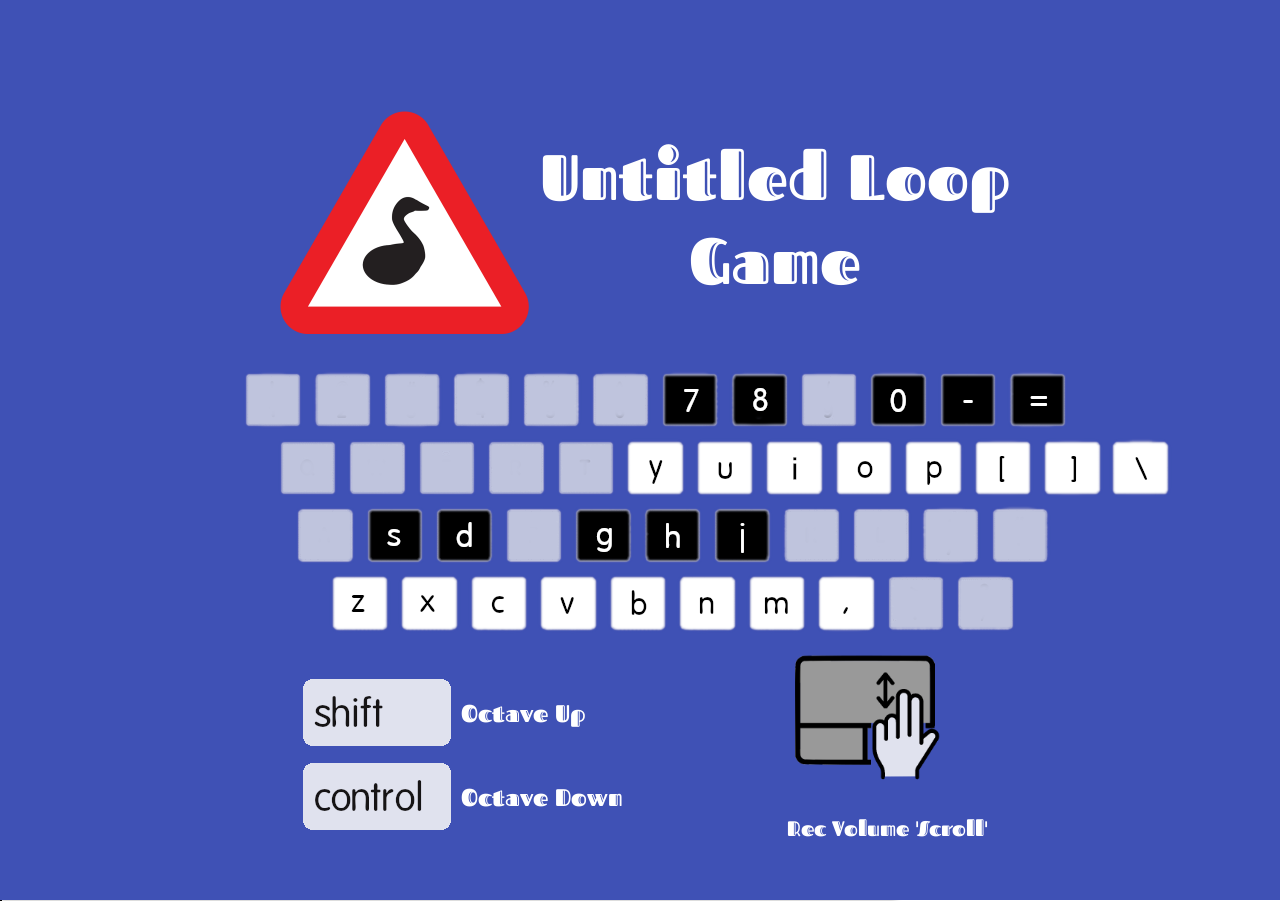
<file: index.html>
<!DOCTYPE html>
<html lang="en">
  <head>
    <meta charset="UTF-8" />
    <meta http-equiv="content-type" content="text/html; charset=utf-8" />
    <link
      href="https://fonts.googleapis.com/css?family=Bungee+Shade|Fascinate+Inline&display=swap"
      rel="stylesheet"
    />
    <!-- polyfill -->
    <script src="./MIDI.js/inc/shim/Base64.js" type="text/javascript"></script>
    <script
      src="./MIDI.js/inc/shim/Base64binary.js"
      type="text/javascript"
    ></script>
    <script
      src="./MIDI.js/inc/shim/WebAudioAPI.js"
      type="text/javascript"
    ></script>
    <!-- midi.js package -->
    <script
      src="./MIDI.js/js/midi/audioDetect.js"
      type="text/javascript"
    ></script>
    <script src="./MIDI.js/js/midi/gm.js" type="text/javascript"></script>
    <script src="./MIDI.js/js/midi/loader.js" type="text/javascript"></script>
    <script
      src="./MIDI.js/js/midi/plugin.audiotag.js"
      type="text/javascript"
    ></script>
    <script
      src="./MIDI.js/js/midi/plugin.webaudio.js"
      type="text/javascript"
    ></script>
    <script
      src="./MIDI.js/js/midi/plugin.webmidi.js"
      type="text/javascript"
    ></script>
    <!-- utils -->
    <script
      src="./MIDI.js/js/util/dom_request_xhr.js"
      type="text/javascript"
    ></script>
    <script
      src="./MIDI.js/js/util/dom_request_script.js"
      type="text/javascript"
    ></script>
    <title>Untitled Loop Game</title>
    <link rel="stylesheet" href="frontend/css/index.css" />
    <link rel="stylesheet" href="frontend/css/wrapper.css" />
    <link rel="stylesheet" href="frontend/css/looper.css" />
    <link rel="stylesheet" href="frontend/css/sidebar.css" />
    <link rel="stylesheet" href="frontend/css/controls.css" />
    <link rel="stylesheet" href="frontend/css/instruments.css" />
    <link rel="stylesheet" href="frontend/css/modal.css" />

    <!-- Load midi player -->
    <script src="./frontend/js/loadMIDIPlayer.js" defer></script>

    <!-- loops brother -->
    <script src="./frontend/js/loop.js" defer></script>

    <!-- handles recordings -->
    <script src="./frontend/js/recording.js" defer></script>

    <!-- create-form controls -->
    <script src="./frontend/js/sidebar.js" defer></script>

    <!-- form controls -->
    <script src="./frontend/js/controls.js" defer></script>

    <!-- Load scripts to render notes -->
    <script src="./frontend/js/notes.js" defer></script>

    <!-- Load script to create looper -->
    <script src="./frontend/js/looper.js" defer></script>

    <!-- Load script to Manage Instruments -->
    <script src="./frontend/js/instruments.js" defer></script>

    <!-- render stuff to page-->
    <script src="./frontend/js/index.js" defer></script>
  </head>
  <body>
    <div id="main">
      <div id="i-wrapper">
        <ul id="instruments">
          <li data-channel="0" id="piano">Piano</li>
          <li data-channel="1" id="acoustic-guitar">A. Guitar</li>
          <li data-channel="2" id="acoustic-bass">A. Bass</li>
          <li data-channel="3" id="electric-bass">E. Bass</li>

          <li data-channel="4" id="electric-piano">E Piano</li>
          <li data-channel="5" id="violin">Violin</li>
          <li data-channel="6" id="tuba">Tuba</li>
          <li data-channel="7" id="clarinet">Clarinet</li>

          <li data-channel="8" id="perc-organ">Perc. Organ</li>
          <li data-channel="9" id="harp">Harp</li>
          <li data-channel="10" id="ocarina">Ocarina</li>
          <li data-channel="11" id="music-box">Music Box</li>

          <li data-channel="12" id="square">Square Lead</li>
          <li data-channel="13" id="saw">Saw Lead</li>
          <li data-channel="14" id="synth-bass">Synth Bass</li>
          <li data-channel="15" id="drums">Drums</li>
        </ul>
      </div>
      <div id="looper">
        <div id="cursor"></div>
      </div>
    </div>

    <div id="controls-modal" class="modal">
      <div class="modal-content">
        <div id="loop-logo">
          <div id="modal-logo-container">
            <img
              id="modal-logo"
              src="frontend/honk/loopgame.png"
              alt="Untitled Loop Game"
            />
          </div>
          <h1 style="color: white">Untitled Loop <br />Game</h1>
        </div>
        <div id="keyboard-layout">
          <img
            id="layout"
            src="frontend/images/keyboardlayout.png"
            alt="Keyboard Layout"
          />
        </div>
        <div id="additional-controls">
          <div id="show-octave-controls">
            <div>
              <img src="frontend/images/shift.png" alt="Shift" /><span
                >Octave Up</span
              >
            </div>
            <div>
              <img src="frontend/images/control.png" alt="Control" /><span
                >Octave Down</span
              >
            </div>
          </div>
          <div id="show-volume-controls">
            <img src="frontend/images/swipe.png" alt="Swipe" />
            <p>Rec Volume 'Scroll'</p>
          </div>
        </div>
      </div>
    </div>
    <div id="side">
      <div id="sidebar">
        <div id="title">
          <img src="frontend/honk/loopgame.png" alt="Untitled Loop Game" />

          <h1>
            Untitled Loop Game
          </h1>
        </div>

        <form id="create-form" class="tooltip">
          <input type="text" name="name" placeholder="New Beat" />
          <span class="tooltiptextform">Enter Text</span>
          <button>+</button>
        </form>
        <ul id="loops"></ul>
      </div>

      <div id="controls">
        <div id="octave-controls">
          <span>Octave <span id="octave">0</span></span>

          <div id="octave-buttons">
            <button id="octave-down" class="tooltip" class="octave-btn">
              -
              <span class="tooltiptextabove">Octave Down 'Ctrl'</span>
            </button>

            <button id="octave-up" class="tooltip" class="octave-btn">
              +
              <span class="tooltiptextabove">Octave Up 'Shift'</span>
            </button>
          </div>
        </div>
        <div id="analog-controls">
          <div id="volume-div" class="tooltip">
            <span
              >Rec Level
              <span id="volume">50</span>
            </span>
            <div id="volslide" class="slidecontainer">
              <input
                type="range"
                min="0"
                max="512"
                value="256"
                class="slider"
                id="volume-slider"
              />
            </div>
          </div>
          <div id="velocity-div" class="tooltip">
            <span
              >Velocity
              <span id="velocity">25</span>
            </span>
            <div id="velslide" class="slidecontainer">
              <input
                type="range"
                min="0"
                max="64"
                value="31"
                class="slider"
                id="velocity-slider"
              />
            </div>
          </div>
        </div>
        <div id="digital-buttons">
          <div>
            <button id="record-btn">Record</button>
            <button id="undo-btn">Undo</button>
          </div>
          <button id="metro">Metronome</button>
        </div>
        <form id="update-form">
          <div id="update-entry-div">
            <div class="form-entry">
              <label for="name">NAME</label>
              <input type="text" name="name" />
            </div>
            <div class="form-entry">
              <label for="BPM">BPM</label>
              <input type="number" name="BPM" />
            </div>
            <div class="form-entry">
              <label for="bars">BARS</label>
              <input type="number" name="bars" />
            </div>
          </div>
          <button>+</button>
        </form>
      </div>
    </div>
  </body>
  <script src="frontend/js/intro.js"></script>
</html>
</file>
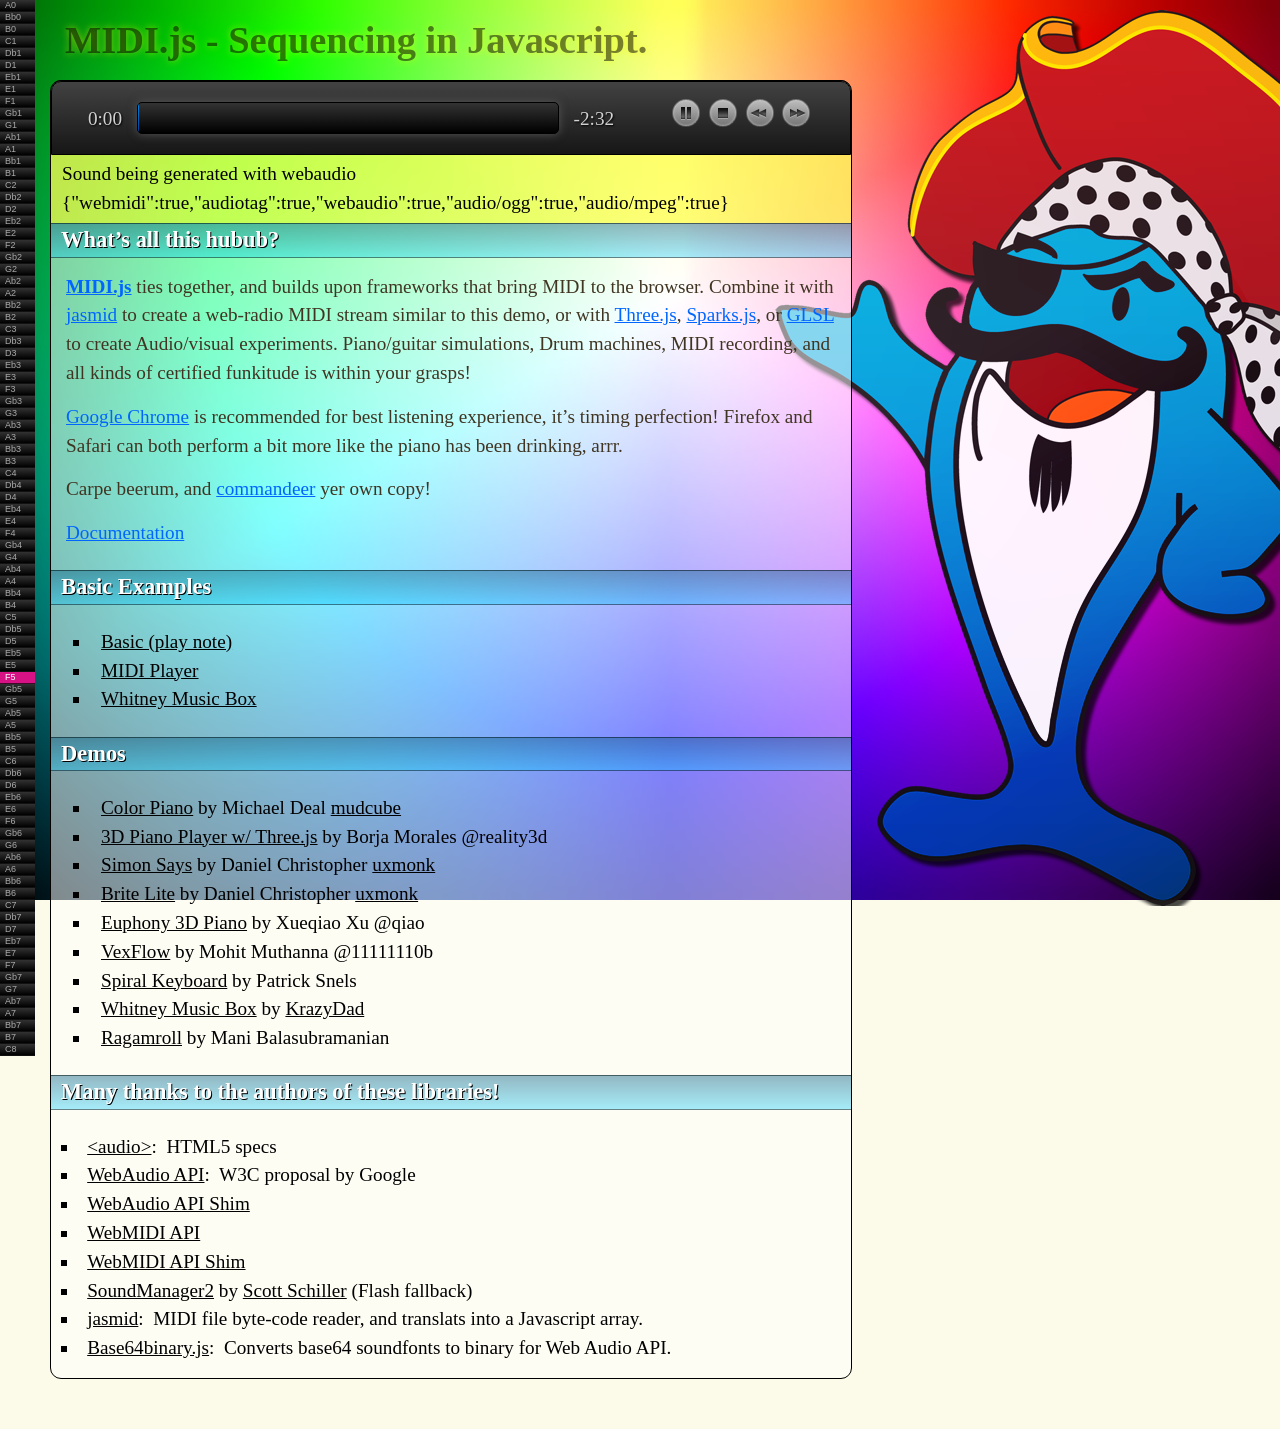
<file: MIDI.js/examples/MIDIPlayer.html>
<!DOCTYPE html>
<html xmlns="http://www.w3.org/1999/xhtml">
<head>
	<meta http-equiv="content-type" content="text/html; charset=utf-8" />
	<title>MIDI.js - Sequencing in Javascript.</title>
	<!-- midi.js css -->
	<link href="./css/MIDIPlayer.css" rel="stylesheet" type="text/css" />
	<!-- shim -->
	<script src="../inc/shim/Base64.js" type="text/javascript"></script>
	<script src="../inc/shim/Base64binary.js" type="text/javascript"></script>
	<script src="../inc/shim/WebAudioAPI.js" type="text/javascript"></script>
	<script src="../inc/shim/WebMIDIAPI.js" type="text/javascript"></script>
	<!-- jasmid package -->
	<script src="../inc/jasmid/stream.js"></script>
	<script src="../inc/jasmid/midifile.js"></script>
	<script src="../inc/jasmid/replayer.js"></script>
	<!-- midi.js package -->
	<script src="../js/midi/audioDetect.js" type="text/javascript"></script>
	<script src="../js/midi/gm.js" type="text/javascript"></script>
	<script src="../js/midi/loader.js" type="text/javascript"></script>
	<script src="../js/midi/plugin.audiotag.js" type="text/javascript"></script>
	<script src="../js/midi/plugin.webaudio.js" type="text/javascript"></script>
	<script src="../js/midi/plugin.webmidi.js" type="text/javascript"></script>
	<script src="../js/midi/player.js" type="text/javascript"></script>
	<script src="../js/midi/synesthesia.js" type="text/javascript"></script>
	<!-- utils -->
	<script src="../js/util/dom_request_xhr.js" type="text/javascript"></script>
	<script src="../js/util/dom_request_script.js" type="text/javascript"></script>
	<!-- includes -->
	<script src="./inc/timer.js" type="text/javascript"></script>
	<script src="./inc/colorspace.js" type="text/javascript"></script>
	<script src="./inc/event.js" type="text/javascript"></script>
</head>
<body>
	<img src="./images/shiverMeTimbers.gif" style="position: fixed; top: 30px; left: 1300px; z-index: 4">
	<img src="./images/tuna.png" onmousedown="event.preventDefault()" width="625" style="opacity: 0.95; position: fixed; top: 0; left: 765px; z-index: 2; padding: 10px; float: left; margin-right: 20px; ">
	<h1>MIDI.js - Sequencing in Javascript.</h1>
	<div style="position: fixed; top: 0; left: 0; z-index: 4; overflow: hidden;" id="colors"></div>
	<div style="text-align: center; position: absolute; top: -70px; left: -40px; opacity: 0.9" id="colors"></div>
	<div style="margin-bottom: 50px; border: 1px solid #000; background: rgba(255,255,255,0.5); border-radius: 11px; float: left; width: 800px; padding-bottom: 15px; position: relative; z-index: 2;">
		<div class="player" style="height: 42px; box-shadow: 0 -1px #000; margin-bottom: 0; border-bottom-right-radius: 0; border-bottom-left-radius: 0;">
			<div style="margin: 0 auto; width: 160px; float: right;">
				<input type="image" src="./images/pause.png" align="absmiddle" value="pause" onclick="pausePlayStop()" id="pausePlayStop">
				<input type="image" src="./images/stop.png" align="absmiddle" value="stop" onclick="pausePlayStop(true)">
				<input type="image" src="./images/backward.png" align="absmiddle" value="stop" onclick="player.getNextSong(-1);">
				<input type="image" src="./images/forward.png" align="absmiddle" value="stop" onclick="player.getNextSong(+1);">
			</div>
			<div class="time-controls" style="float: left; margin: 0; position: relative; top: 5px;">
				<span id="time1" class="time">0:00</span>
				<span id="capsule">
					<span id="cursor"></span>
				</span>
				<span id="time2" class="time" style="text-align: left;">-0:00</span>
			</div>
		</div>
		<div id="title" style="background: rgba(255,255,0,0.5); position: relative;color: #000; z-index: -1;padding: 5px 11px 5px;">Loading API...</div>
		<h3 style="margin: 0">What&rsquo;s all this hubub?</h3>
		<p><b><a href="https://github.com/mudcube/MIDI.js">MIDI.js</a></b> ties together, and builds upon frameworks that bring MIDI to the browser. Combine it with <a href="https://github.com/gasman/jasmid">jasmid</a> to create a web-radio MIDI stream similar to this demo, or with <a href="https://github.com/mrdoob/three.js/">Three.js</a>, <a href="https://github.com/zz85/sparks.js/">Sparks.js</a>, or <a href="http://glslsandbox.com">GLSL</a> to create Audio/visual experiments. Piano/guitar
			simulations, Drum machines, MIDI recording, and all kinds of certified funkitude is within your grasps!
			<p><a href="https://www.google.com/chrome">Google Chrome</a> is recommended for best listening experience, it&rsquo;s timing perfection! Firefox and Safari can both perform a bit more like the piano has been drinking, arrr.</p>
			<p>Carpe beerum, and <a href="https://github.com/mudcube/MIDI.js">commandeer</a> yer own copy!</p>
			<p><a href="../README.md" target="_blank">Documentation</a>
			<h3>Basic Examples</h3>
			<ol>
				<li><a href="./Basic.html" target="_blank">Basic (play note)</a></li>
				<li><a href="./MIDIPlayer.html" target="_blank">MIDI Player</a></li>
				<li><a href="./WhitneyMusicBox.html" target="_blank">Whitney Music Box</a></li>
			</ol>
			<h3>Demos</h3>
			<ol>
				<li><a href="http://mudcu.be/piano/" target="_blank">Color Piano</a> by Michael Deal <a href="http://mudcu.be/">mudcube</a></li>
				<li><a href="http://www.rgba.org/r3d/3d-piano-player/" target="_blank">3D Piano Player w/ Three.js</a> by Borja Morales @reality3d</li>
				<li><a href="http://labs.uxmonk.com/simon-says/" target="_blank">Simon Says</a> by Daniel Christopher <a href="http://uxmonk.com/">uxmonk</a></li>
				<li><a href="http://labs.uxmonk.com/brite-lite/" target="_blank">Brite Lite</a> by Daniel Christopher <a href="http://uxmonk.com/">uxmonk</a></li>
				<li><a href="http://qiao.github.com/euphony/" target="_blank">Euphony 3D Piano</a> by Xueqiao Xu @qiao</li>
				<li><a href="http://my.vexflow.com/articles/53" target="_blank">VexFlow</a> by Mohit Muthanna @11111110b</li>
				<li><a href="http://spiral.qet.me/" target="_blank">Spiral Keyboard</a> by Patrick Snels</li>
				<li><a href="http://labs.uxmonk.com/simon-says/" target="_blank">Whitney Music Box</a> by <a href="http://www.krazydad.com/">KrazyDad</a></li>
				<li><a href="http://online-compute.rhcloud.com/ragamroll/" target="_blank">Ragamroll</a> by Mani Balasubramanian</li>
			</ol>
			<h3>Many thanks to the authors of these libraries!</h3>
			<li><a href="http://dev.w3.org/html5/spec/Overview.html">&lt;audio&gt;</a>: &nbsp;HTML5 specs</li>
			<li><a href="https://dvcs.w3.org/hg/audio/raw-file/tip/webaudio/specification.html">WebAudio API</a>: &nbsp;W3C proposal by Google</li>
			<li><a href="http://www.w3.org/TR/webmidi/">WebAudio API Shim</a></li>
			<li><a href="http://www.w3.org/TR/webmidi/">WebMIDI API</a></li>
			<li><a href="http://www.w3.org/TR/webmidi/">WebMIDI API Shim</a></li>
			<li><a href="http://www.schillmania.com/projects/soundmanager2/">SoundManager2</a> by <a href="http://schillmania.com">Scott Schiller</a> (Flash fallback)
			</li>
			<li><a href="https://github.com/gasman/jasmid">jasmid</a>: &nbsp;MIDI file byte-code reader, and translats into a Javascript array.</li>
			<li><a href="http://blog.danguer.com/2011/10/24/base64-binary-decoding-in-javascript/">Base64binary.js</a>: &nbsp;Converts base64 soundfonts to binary for Web Audio API.</li>
	</div>

<script type="text/javascript">
	if (typeof (console) === "undefined") var console = {
		log: function() {}
	};
	// Toggle between Pause and Play modes.
	var pausePlayStop = function(stop) {
		var d = document.getElementById("pausePlayStop");
		if (stop) {
			MIDI.Player.stop();
			d.src = "./images/play.png";
		} else if (MIDI.Player.playing) {
			d.src = "./images/play.png";
			MIDI.Player.pause(true);
		} else {
			d.src = "./images/pause.png";
			MIDI.Player.resume();
		}
	};
	eventjs.add(window, "load", function(event) {
		var link = document.createElement("link");
		link.href = "//fonts.googleapis.com/css?family=Oswald";
		link.ref = "stylesheet";
		link.type = "text/css";
		document.body.appendChild(link);
		var link = document.createElement("link");
		link.href = "//fonts.googleapis.com/css?family=Andada";
		link.ref = "stylesheet";
		link.type = "text/css";
		document.body.appendChild(link);
		
		/// load up the piano keys
		var colors = document.getElementById("colors");
		var colorElements = [];
		for (var n = 0; n < 88; n++) {
			var d = document.createElement("div");
			d.innerHTML = MIDI.noteToKey[n + 21];
			colorElements.push(d);
			colors.appendChild(d);
		}
		///
		MIDI.loader = new sketch.ui.Timer;
		MIDI.loadPlugin({
			soundfontUrl: "./soundfont/",
			onprogress: function(state, progress) {
				MIDI.loader.setValue(progress * 100);
			},
			onsuccess: function() {
				/// this is the language we are running in
				var title = document.getElementById("title");
				title.innerHTML = "Sound being generated with " + MIDI.api + " " + JSON.stringify(MIDI.supports);

				/// this sets up the MIDI.Player and gets things going...
				player = MIDI.Player;
				player.timeWarp = 1; // speed the song is played back
				player.loadFile(song[songid++ % song.length], player.start);

				/// control the piano keys colors
				var colorMap = MIDI.Synesthesia.map();
				player.addListener(function(data) {
					var pianoKey = data.note - 21;
					var d = colorElements[pianoKey];
					if (d) {
						if (data.message === 144) {
							var map = colorMap[data.note - 27];
							if (map) d.style.background = map.hex;
							d.style.color = "#fff";
						} else {
							d.style.background = "";
							d.style.color = "";
						}
					}
				});
				///
				ColorSphereBackground();
				MIDIPlayerPercentage(player);
			}
		});
	});

	var MIDIPlayerPercentage = function(player) {
		// update the timestamp
		var time1 = document.getElementById("time1");
		var time2 = document.getElementById("time2");
		var capsule = document.getElementById("capsule");
		var timeCursor = document.getElementById("cursor");
		//
		eventjs.add(capsule, "drag", function(event, self) {
			eventjs.cancel(event);
			player.currentTime = (self.x) / 420 * player.endTime;
			if (player.currentTime < 0) player.currentTime = 0;
			if (player.currentTime > player.endTime) player.currentTime = player.endTime;
			if (self.state === "down") {
				player.pause(true);
			} else if (self.state === "up") {
				player.resume();
			}
		});
		//
		function timeFormatting(n) {
			var minutes = n / 60 >> 0;
			var seconds = String(n - (minutes * 60) >> 0);
			if (seconds.length == 1) seconds = "0" + seconds;
			return minutes + ":" + seconds;
		};
		player.getNextSong = function(n) {
			var id = Math.abs((songid += n) % song.length);
			player.loadFile(song[id], player.start); // load MIDI
		};
		player.setAnimation(function(data, element) {
			var percent = data.now / data.end;
			var now = data.now >> 0; // where we are now
			var end = data.end >> 0; // end of song
			if (now === end) { // go to next song
				var id = ++songid % song.length;
				player.loadFile(song[id], player.start); // load MIDI
			}
			// display the information to the user
			timeCursor.style.width = (percent * 100) + "%";
			time1.innerHTML = timeFormatting(now);
			time2.innerHTML = "-" + timeFormatting(end - now);
		});
	};
	
	var ColorSphereBackground = function() {
		var d = document;
		var canvas = document.createElement("canvas");
		var ctx = canvas.getContext("2d");
		canvas.style.cssText = "position: fixed; left: 0; top: 0; opacity: 1";
		canvas.style.width = window.innerWidth + "px";
		canvas.style.height = window.innerHeight + "px";
		document.body.appendChild(canvas);
		//
		eventjs.add(window, "resize", function() {
			canvas.style.width = window.innerWidth + "px";
			canvas.style.height = window.innerHeight + "px";
			ctx.drawImage(theSphere = sphere(percent), 0, 0)
		});
		eventjs.add(d, "scroll", function(e) {
			var percent = 1 - document.body.scrollTop / document.body.scrollHeight;
			ctx.drawImage(theSphere = sphere(percent), 0, 0);
			onMouseMove();
		});
		var theSphere;
		var px = window.innerWidth / 2;
		var py = window.innerHeight / 2;
		var onMouseMove = function(event) {
			ctx.drawImage(theSphere, 0, 0);
			if (event) {
				var coords = eventjs.proxy.getCoord(event);
				coords.x -= document.body.scrollLeft;
				coords.y -= document.body.scrollTop;
				px = coords.x;
				py = coords.y;
			} else { // 
				var coords = {
					x: px,
					y: py
				};
			}
			//
			var x = (coords.x / window.innerWidth) * 255 - 127; // grab mouse pixel coords, center at midpoint
			var y = (coords.y / window.innerHeight) * 255 - 127;
			var imageData = ctx.getImageData(0, 0, canvas.width, canvas.height); // get image data
			var data = imageData.data;
			for (var n = 0, length = data.length; n < length; n += 4) {
				data[n] = data[n] + x - y; // red (control left)
				data[n + 1] = data[n + 1] - x - y; // green (control right)
				data[n + 2] = data[n + 2] + y + y; // blue (control down)
			}
			ctx.putImageData(imageData, 0, 0);
		};
		eventjs.add(d, "mousemove", onMouseMove);
		///
		function sphere(top) { // create Sphere image, and apply to <canvas>
			var canvas1 = document.createElement("canvas");
			var ctx = canvas1.getContext("2d");
			var w = 75;
			var left = -20;
			var top = top * -50;
			canvas.width = canvas1.width = w * window.innerWidth / window.innerHeight;
			canvas.height = canvas1.height = w;
			ctx.fillRect(0, 0, window.innerWidth, window.innerHeight);
			n = 360;
			while (n--) { // go through hues
				var x = left + w;
				var y = top + w;
				var g = ctx.createLinearGradient(x, top, x, y);
				g.addColorStop(0, "#000");
				g.addColorStop(.5, "hsl(" + ((n + 60) % 360) + ",100%,50%)");
				g.addColorStop(1, "#FFF");
				ctx.beginPath(); // draw triangle
				ctx.moveTo(x, top);
				ctx.lineTo(x, y);
				ctx.lineTo(x + 2, y);
				ctx.lineTo(x + 5, top);
				ctx.fillStyle = g; // apply gradient
				ctx.fill();
				ctx.translate(x, y); // rotate + translate into position
				ctx.rotate((1 / 360) * Math.PI * 2);
				ctx.translate(-x, -y);
			}
			return canvas1;
		};
		//
		var percent = 1 - document.body.scrollTop / document.body.scrollHeight;
		ctx.drawImage(theSphere = sphere(percent), 0, 0)
	};
	
	// Begin loading indication.
	var player;
	// MIDI files from Disklavier World
	var songid = 0;
	var song = [
		// Test 1
//		'[data-uri]',
		// Test 2
//		'[data-uri]',
		// Test 3
//		'[data-uri]',

		// Sinding - Rustles of Spring Op-32 No-3
		'[data-uri]',
		// Tchaikovsky - Arabian Dance
		'[data-uri]',
		// Tchaikovsky - Waltz of the Flowers
		'[data-uri]',
		// Granados - Oriental
		'[data-uri]',
		// Joplin - The Entertainer
		'[data-uri]'
	];
</script>
</body>
</html>
</file>
<file: frontend/css/index.css>
button:hover {
  opacity: 1;
}
button {
  outline: none;
  padding: none;
  cursor: pointer;
  border: none;
}

button:active {
  outline: none;
}
</file>
<file: frontend/css/wrapper.css>
body {
  display: flex;
  flex-direction: row;
  overflow: hidden;
  margin: 0;
  font-size: 1rem;

  font-family: "Fascinate Inline", cursive;
}

#main {
  width: 70vw;
  height: 100vh;
  margin: 0px;
  display: grid;
  grid-template-columns: 1fr;
  grid-template-rows: 70vh 1fr;
  box-shadow: 0 2px 6px rgba(0, 0, 0, 0.2);
}
#side {
  width: 30vw;
  height: 100vh;
  display: grid;
  margin: 0px;
  grid-template-columns: 1fr;
  grid-template-rows: 1fr 40vh;
  background: #fff;
}
</file>
<file: frontend/css/looper.css>
#looper {
  height: 30vh;
  border-top: #bdbdbd solid 1px;
}

#cursor {
  background: black;
  position: absolute;
  width: 2px;
  height: 30vh;
}
</file>
<file: frontend/css/sidebar.css>
#sidebar {
  border-left: 1px solid #bdbdbd;
  display: grid;
  grid-template-columns: 1fr;
  grid-template-rows: 1fr 3rem 5fr;
  height: 60vh;
}
#sidebar #title {
  display: grid;

  grid-template-columns: 30% 1fr;
  grid-template-rows: 1fr;
  justify-items: center;

  align-items: center;

  height: 15vh;
  text-align: center;
  font-size: 1rem;
  color: white;
  background: #3f51b5;
  user-select: none;
}
#sidebar div h1 {
  margin: 0;
  justify-self: flex-start;
  text-align: start;
  margin-right: 16px;
  cursor: pointer;
}

#sidebar div h1:hover {
  font-size: 2.2rem;
}

#sidebar div img {
  max-width: 70%;
  max-height: 70%;
  z-index: 2;
}

#sidebar div img:hover {
  cursor: pointer;
  max-width: 80%;
  max-height: 80%;
}

#sidebar div img:active {
  max-width: 70%;
  max-height: 70%;
}

#create-form {
  max-height: 20%;
  display: flex;
  background: #ff5252;
  justify-content: flex-start;
  align-content: center;
  border-bottom: 1px solid #bdbdbd;
}
#create-form input {
  padding: 0px;
  border: none;
  padding: 0.5rem;
  box-shadow: inset 0 2px 6px rgba(0, 0, 0, 0.1);

  background: #ff5252;
  color: white;
  height: 2rem;
  font-size: 1.5rem;
  width: 100%;
  text-align: center;
  font-family: "Fascinate Inline", cursive;
}
::placeholder {
  color: #f0f0f0aa;
}
#create-form input:focus {
  outline: none;
}

#create-form button:focus {
  outline: none;
}

#create-form button {
  color: #fff;
  background: #ff5252;

  border: none;
  width: 6rem;
  height: 3rem;
  font-size: 1.5rem;
  font-weight: bold;
  text-align: center;
  user-select: none;

  cursor: pointer;
}

#loops {
  display: flex;
  flex-direction: column;
  list-style-type: none;
  padding-inline-start: 0px;
  padding: 0;
  margin: 0;
  height: 100%;
  overflow-y: scroll;
  box-shadow: inset 0 2px 6px rgba(0, 0, 0, 0.1);
}

#loops li {
  width: 30vw;
  display: flex;
  justify-content: center;
  align-items: center;
  text-align: center;
  padding-top: 8px;
  user-select: none;
  background: white;
  border-bottom: 1px solid #bdbdbd;
}
#loops li p {
  margin: 0px;
  width: 100%;
  height: 2rem;
  vertical-align: baseline;

  background: white;
  border-right: 1px solid #bdbdbd33;
}
#loops li btn {
  width: 6rem;
  height: 2rem;
  color: black;
  text-align: center;
}
#loops li p:hover {
  color: #ff5252;
  cursor: pointer;
}

#loops li btn:hover {
  color: #ff5252;
  cursor: pointer;
}
</file>
<file: frontend/css/controls.css>
#controls {
  display: flex;
  flex-direction: column;
  justify-content: space-around;
  align-items: center;
  font-size: 1.4rem;
  color: white;
  background: #3f51b5;
}

.tooltip {
  position: relative;
}

.tooltip .tooltiptextabove {
  font-family: "Roboto", sans-serif;
  font-size: 1rem;
  visibility: visible;
  width: 150px;
  background-color: #555;
  color: #fff;
  text-align: center;
  border-radius: 6px;
  padding: 5px 0;
  position: absolute;
  z-index: 1;
  bottom: 125%;
  left: 50%;
  margin-left: -60px;
  opacity: 0;
  transition: opacity 0.3s;
}

.tooltip:hover .tooltiptextabove {
  transition: opacity 0.2s ease 1s;
  visibility: visible;
  opacity: 1;
}

.tooltip .tooltiptextabove:hover::after {
  content: "";
  position: absolute;
  top: 100%;
  left: 50%;
  margin-left: -5px;
  border-width: 5px;
  border-style: solid;
  border-color: #fff transparent transparent transparent;
}

.tooltip .tooltiptextform {
  font-family: "Roboto", sans-serif;
  font-size: 1rem;
  visibility: visible;
  width: 150px;
  background-color: #555;
  color: #fff;
  text-align: center;
  border-radius: 6px;
  padding: 5px 0;
  position: absolute;
  z-index: 1;
  bottom: 100%;
  left: 37%;
  margin-left: -60px;
  opacity: 0;
  transition: opacity 0.3s;
}

.tooltip:hover .tooltiptextform {
  transition: opacity 0.2s ease 5s;
  visibility: visible;
  opacity: 1;
}

.tooltip .tooltiptextform:hover::after {
  content: "";
  position: absolute;
  top: 100%;
  left: 50%;
  margin-left: -5px;
  border-width: 5px;
  border-style: solid;
  border-color: #fff transparent transparent transparent;
}

.octave-btn {
  background: #827d82;
  border-radius: 16px;
  font-family: Arial;
  color: #ffffff;
  font-size: 20px;
  padding: 6px 14px 6px 14px;
  border: outset #b3aeae 1px;
  box-shadow: #555 1px;
}

/* @keyframes button-click{
  0% {
  }
  100% 
} */

.octave-btn:hover {
  background: #413f41;
}

.slider {
  -webkit-appearance: none;
  width: 100%;
  height: 10px;
  background: #d3d3d3;
  outline: none;
  opacity: 0.7;
  -webkit-transition: 0.2s;
  transition: opacity 0.2s;
  border-radius: 2px;
}

.slider:hover {
  opacity: 1;
}

.slider::-webkit-slider-thumb {
  -webkit-appearance: none;
  appearance: none;
  width: 20px;
  height: 20px;
  background: #ff5252;
  cursor: pointer;
  border-radius: 2px;
}

.slider::-moz-range-thumb {
  width: 25px;
  height: 25px;
  background: #4caf50;
  cursor: pointer;
}

#analog-controls {
  display: flex;
  justify-content: space-around;
  width: 100%;
  user-select: none;
}
#volume-div {
  width: 40%;
}
#velocity-div {
  width: 40%;
}
#octave-controls {
  display: flex;
  flex-direction: column;
  justify-content: center;
  align-items: center;
  user-select: none;
}
#octave-buttons button {
  background: #ff5252;
  color: white;
  font-weight: bold;
  border: 1px solid transparent;
  border-radius: 2rem;
  font-size: 1rem;
  width: 1.7rem;
  text-align: center;
  vertical-align: baseline;
  height: 1.7rem;
  cursor: pointer;
  opacity: 0.7;
}

#octave-up:hover {
  opacity: 1;
}
#octave-down:hover {
  opacity: 1;
}

#digital-buttons {
  display: flex;
  justify-content: space-around;
  width: 100%;
  user-select: none;
  height: 50px;
}

#digital-buttons button {
  color: white;
  font-size: 1rem;
  background: #ff5252;
  opacity: 0.9;
  height: 2rem;
  margin-right: 8px;
  font-family: "Fascinate Inline", cursive;
  border-radius: 2px;
}

#digital-buttons button:hover {
  opacity: 1;
}
#digital-buttons button:active {
  background: red;
  opacity: 1;
}
#digital-buttons button:disabled {
  background: gray;
  opacity: 0.5;
}

#update-form {
  display: flex;
  justify-content: center;
}
.form-entry {
  display: flex;
  margin-bottom: 4px;
}
#update-form input {
  font-family: "Fascinate Inline", cursive;
  font-size: 1rem;
  margin-right: 4px;
  padding-left: 4px;
  padding-top: 4px;
  border: none;
  border-top-right-radius: 2px;
  border-bottom-right-radius: 2px;
}
#update-form label {
  background: white;
  color: black;
  border-right: 1px solid #bdbdbd;
  width: 4rem;
  padding: 2px;
  user-select: none;
}

#update-form input:active {
  outline: none;
}

#update-form button {
  background: #ff5252;
  color: white;
  padding: 0;
  width: 40px;

  font-size: 2.5rem;
  opacity: 0.9;
  outline: none;
  width: 5rem;
  border-radius: 2px;
  padding-bottom: auto;
  margin-bottom: 4px;
}

#update-form button:hover {
  opacity: 1;
}
#update-form button:active {
  background: red;
  opacity: 1;
}
</file>
<file: frontend/css/instruments.css>
#i-wrapper {
  background: #fff;

  height: 70vh;
  display: flex;
  justify-content: center;
}

#instruments {
  display: grid;
  color: #1d1d1d;

  margin: 0px;
  padding: 4px;
  justify-content: center;
  align-content: center;
  grid-template-columns: repeat(4, 1fr);
  grid-template-rows: repeat(4, 1fr);
  width: 100%;
}

#instruments li {
  list-style: none;
  display: flex;
  align-items: center;
  justify-content: center;
  text-align: center;
  font-size: 1.8rem;
  margin: 8px;
  box-shadow: 0 2px 6px rgba(0, 0, 0, 0.2);

  animation: shrink 0.1s cubic-bezier(0.4, 0, 0.2, 1) forwards;
  border-radius: 4px;
  user-select: none;
  box-sizing: border-box;
}

#instruments li:hover {
  animation: grow 0.1s cubic-bezier(0.4, 0, 0.2, 1) forwards;
  box-shadow: 0 2px 8px rgba(0, 0, 0, 0.3);
  cursor: pointer;
}
@keyframes shrink {
  100% {
    font-size: 150%;

    margin: 8px;
    box-shadow: 0 2px 6px rgba(0, 0, 0, 0.2);
  }
  0% {
    margin: 1px;
    box-shadow: 0 2px 8px rgba(0, 0, 0, 0.3);
  }
}
@keyframes grow {
  0% {
    margin: 8px;
  }
  100% {
    margin: 1px;
    box-shadow: 0 2px 8px rgba(0, 0, 0, 0.3);
  }
}

#instruments li:active {
  animation: show 0.1s cubic-bezier(0.4, 0, 0.2, 1) forwards;
  border: 6px solid rgba(255, 255, 255, 0.3);
  cursor: pointer;
}

@keyframes show {
  0% {
  }
  100% {
    font-size: 150%;

    color: rgb(231, 231, 231);
    border-color: rgba(255, 255, 255, 0.4);
  }
}

.instrument_selected {
  color: white !important;
  border: 5px solid rgba(255, 255, 255, 0.3);
  box-shadow: 0 2px 8px rgba(0, 0, 0, 0.3);
}

#instruments #piano {
  background: #ef5350;
}
#instruments #acoustic-guitar {
  background: #ec407a;
}
#instruments #acoustic-bass {
  background: #ab47bc;
}
#instruments #electric-bass {
  background: #7e57c2;
}

#instruments #electric-piano {
  background: #5c6bc0;
}
#instruments #violin {
  background: #42a5f5;
}
#instruments #tuba {
  background: #29b6f6;
}
#instruments #clarinet {
  background: #26c6da;
}

#instruments #perc-organ {
  background: #26a69a;
}
#instruments #harp {
  background: #66bb6a;
}
#instruments #ocarina {
  background: #9ccc65;
}
#instruments #music-box {
  background: #d4e157;
}

#instruments #square {
  background: #ffee58;
}
#instruments #saw {
  background: #ffca28;
}
#instruments #synth-bass {
  background: #ffa726;
}
#instruments #drums {
  background: #ff7043;
}
</file>
<file: frontend/css/modal.css>
.modal {
  position: absolute;
  z-index: 5;
  width: 100vw;
  height: 100vh;
  background-color: #3f51b5;
}

.modal-content {
  margin: 0.8% auto;
  padding: 6px;
  width: 80%;
  display: flex;
  flex-direction: column;
  justify-content: space-around;
  margin-top: 64px;
}

#modal-logo-container {
  display: flex;
  justify-content: center;
  align-items: center;
  height: 270px;
}
#modal-logo {
  height: 90%;
  cursor: pointer;
}

#modal-logo:hover {
  height: 100%;
}

#loop-logo {
  display: flex;
  justify-content: center;
  text-align: center;
  font-size: 2rem;
  user-select: none;
}

#modal-logo-container {
  width: 270px;
}

#show-octave-controls span {
  font-size: 1.5rem;
  color: white;
}

#show-octave-controls div {
  display: flex;
  flex-direction: row;
  align-items: center;
  font-size: 1.5rem;
  color: white;
}
#show-volume-controls img {
  height: 140px;
}

#show-volume-controls p {
  color: white;
  font-size: 1.3rem;
}

#additional-controls {
  top: -20;
  display: flex;
  flex-direction: row;
  justify-content: space-evenly;
  align-items: center;
}

.modal-content #layout {
  display: flex;
  justify-content: center;
  margin: -64px;
  margin-left: 55px;
}

#controls-modal {
  display: flex;
  vertical-align: center;
  align-items: center;
  justify-items: center;
  height: 100vh;
  width: 100vw;
}

.modal-animate {
  transform: translate(75vw, 3vh);
  transition: 2s;
  animation: disappear 2s forwards;
}
.modal-animate-reverse {
  animation: disappear 1s reverse;
}

@keyframes disappear {
  0% {
    opacity: 1;
  }
  100% {
    opacity: 0;
    width: 0px;
    height: 0px;
    border-radius: 100rem;
    display: none;
  }
}

#modal-btn {
  color: white;
  position: absolute;
  font-size: 7rem;
  left: 95vw;
  top: 45vh;
  user-select: none;
  cursor: pointer;
}
</file>
<file: MIDI.js/examples/css/MIDIPlayer.css>
body {
	font-family: Andada;
	font-size: 1.2em;
	line-height: 1.5em;
	background: #fcfae9;
	color: #907d62;
	margin: 0 50px;
}
div.player {
	background-image: -webkit-gradient(linear,left top,left bottom,from(rgba(66,66,66,1)),to(rgba(22,22,22,1)));
	background-image: -webkit-linear-gradient(top, rgba(66, 66, 66, 1) 0%, rgba(22, 22, 22, 1) 100%);
	background-image: -moz-linear-gradient(top, rgba(66, 66, 66, 1) 0%, rgba(22, 22, 22, 1) 100%);
	background-image: -ms-gradient(top, rgba(66, 66, 66, 1) 0%, rgba(22, 22, 22, 1) 100%);
	background-image: -o-gradient(top, rgba(66, 66, 66, 1) 0%, rgba(22, 22, 22, 1) 100%);
	background-image: linear-gradient(top, rgba(66, 66, 66, 1) 0%, rgba(22, 22, 22, 1) 100%);
	padding: 15px 20px;
	border: 1px solid #000;
	box-shadow: 0 0 10px #fff;
	-moz-box-shadow: 0 0 10px #fff;
	-webkit-box-shadow: 0 0 10px #fff;
	border-radius: 10px;
	-moz-border-radius: 10px;
	-webkit-border-radius: 10px;
	color: #FFFFFF;
	color: rgba(255, 255, 255, 0.8);
	text-shadow: 1px 1px 2px #000;
	-moz-text-shadow: 1px 1px 2px #000;
	margin-bottom: 15px;
}
div.player #capsule {
	border: 1px solid #000;
	box-shadow: 0 0 10px #555;
	-moz-box-shadow: 0 0 10px #555;
	-webkit-box-shadow: 0 0 10px #555;
	background: #000;
	background-image: -webkit-gradient(linear, left top, left bottom, color-stop(1, rgba(0,0,0,0.5)), color-stop(0, #333));
	background-image: -webkit-linear-gradient(top, rgba(0, 0, 0, 0.5) 1, #333 0);
	background-image: -moz-linear-gradient(top, rgba(0, 0, 0, 0.5) 1, #333 0);
	background-image: -ms-gradient(top, rgba(0, 0, 0, 0.5) 1, #333 0);
	background-image: -o-gradient(top, rgba(0, 0, 0, 0.5) 1, #333 0);
	background-image: linear-gradient(top, rgba(0, 0, 0, 0.5) 1, #333 0);
	overflow: hidden;
	border-radius: 5px;
	-moz-border-radius: 5px;
	-webkit-border-radius: 5px;
	width: 420px;
	display: inline-block;
	height: 30px;
}
div.player #capsule #cursor {
	border-radius: 5px;
	-moz-border-radius: 5px;
	-webkit-border-radius: 5px;
	border-top-right-radius: 0;
	border-bottom-right-radius: 0;
	background: #003b96;
	background-image: -webkit-gradient(linear, left top, left bottom, color-stop(1, #003b96), color-stop(0, #0088e9));
	background-image: -webkit-linear-gradient(top, #0088e9 0%, #003b96 100%);
	background-image: -moz-linear-gradient(top, #0088e9 0%, #003b96 100%);
	background-image: -ms-gradient(top, #0088e9 0%, #003b96 100%);
	background-image: -o-gradient(top, #0088e9 0%, #003b96 100%);
	background-image: linear-gradient(top, #0088e9 0%, #003b96 100%);
	width: 0;
	display: inline-block;
	height: 100%;
}
div.player span.time {
	position: relative;
	top: -9px;
	padding: 0 10px;
	width: 40px;
	display: inline-block;
	text-align: right;
}
div.player div.time-controls {
	width: 560px;
	margin: 10px auto 0;
}
input[type="image"]:hover {
	opacity: 1;
}
input[type="image"]:active {
	opacity: 0.85;
}
input[type="image"] {
	opacity: 0.7;
}
p {
	margin: 15px 0 0 15px;
	color: #403522;
}
li {
	color: #000;
	background: rgba(255, 0, 0, 0);
	list-style-type: square;
	padding: 0 10px;
	margin: 0;
}
pre {
	width: 90%;
	overflow-x: scroll;
	padding: 0;
	margin: 0;
}
pre b {
	color: #fff;
	background: rgba(255, 0, 0, 0.5);
	padding: 2px 5px;
}
li.indent {
	color: #403522;
	background: none;
	position: relative;
	left: 50px;
	list-style-type: none;
}
li.indent.square {
	background: none;
	list-style-type: square;
}
h3 {
	background-image: -webkit-gradient(linear, left top, left bottom, color-stop(1, rgba(0, 200, 255, 0.35)), color-stop(0, rgba(0,88,127,0.42)));
	color: #fff;
	text-shadow: 1px 1px #000;
	padding: 2px 10px;
	border-bottom: 1px solid rgba(0,0,0,0.3);
	border-top: 1px solid rgba(0,0,0,0.6);
}
li a {
	color: #000;
}
h3 a {
	color: #fff;
}
a, li.indent.demos a {
	color: #06f;
}
li a:hover, a:hover, li.indent.demos a:hover {
	color: #c09;
}
h3 a:hover {
	color: #ff0;
}
h3 {
	font-family: Oswald;
}
h1 {
	font-family: Oswald; font-size: 2em; font-weight: bold; z-index: 2; padding-left: 15px; position: relative; color: rgba(0,0,0,0.5); text-shadow: 0 0 7px rgba(255,255,0,0.50);
}


#colors div {
	-webkit-transition-property: background, color;
	-webkit-transition-duration: .25s;
padding: 1px 0 1px 5px; font-family: arial; font-size: 9px; line-height: 9px; color: #aaa; width: 30px; height: 9px; 
	background: #000;
	background-image: -webkit-gradient(linear,left top,left bottom,from(rgba(66,66,66,0.75)),to(rgba(0,0,0,1)));
border-bottom: 1px solid rgba(5,5,5,0.7);
}
</file>
